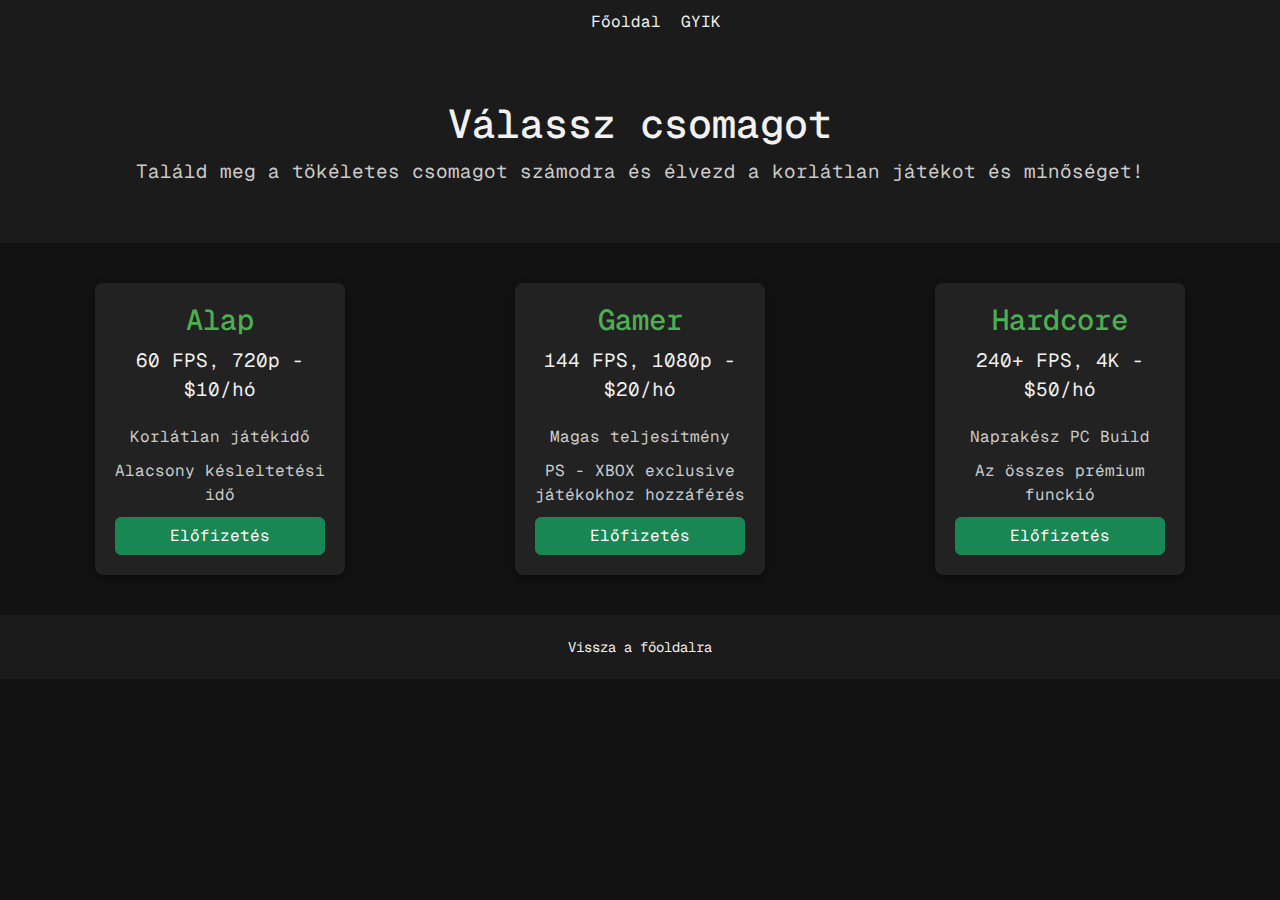
<file: subscriptions.html>
<!DOCTYPE html>
<html lang="en">
<head>
  <meta charset="UTF-8">
  <meta name="viewport" content="width=device-width, initial-scale=1.0">
  <link href="https://cdn.jsdelivr.net/npm/bootstrap@5.3.3/dist/css/bootstrap.min.css" rel="stylesheet" integrity="sha384-QWTKZyjpPEjISv5WaRU9OFeRpok6YctnYmDr5pNlyT2bRjXh0JMhjY6hW+ALEwIH" crossorigin="anonymous">
  <link rel="stylesheet" href="./subsc.css">
  <title>Csomagok</title>
</head>
<link rel="icon" type="image/png" sizes="32x32" href="/favicon.ico">
<body>
  <nav>
    <ul>
      <li><a href="index.html">Főoldal</a></li>
      <li><a href="gyik.html">GYIK</a></li>
    </ul>
  </nav>

  <header>
    <h1>Válassz csomagot</h1>
    <p>Találd meg a tökéletes csomagot számodra és élvezd a korlátlan játékot és minőséget!</p>
  </header>

  <section id="pricing">
    <!-- <div class="plan">
      <h2>Tag</h2>
      <p>A tagok alapcsomagja</p>
      <ul>
        <li>Alap funckiók</li>
        <li>Hozzáférés az oldalhoz</li>
      </ul>
    </div> -->
    <div class="plan">
      <h2>Alap</h2>
      <p>60 FPS, 720p - $10/hó</p> <!--FT vagy $, €? -->
      <ul>
        <li>Korlátlan játékidő</li>
        <li>Alacsony késleltetési idő</li>
      </ul>
      <div class="d-grid gap-2">
        <button onclick="purchase()" class="btn btn-success" type="button">Előfizetés</button>
      </div>
    </div>
    <div class="plan">
        <h2>Gamer</h2> <!-- Haladó?? -->
      <p>144 FPS, 1080p - $20/hó</p>
      <ul>
        <li>Magas teljesítmény</li>
        <li>PS - XBOX exclusive játékokhoz hozzáférés</li>
      </ul>
      <div class="d-grid gap-2">
        <button onclick="purchase()" class="btn btn-success" type="button">Előfizetés</button>
      </div>
    </div>
    <div class="plan">
      <h2>Hardcore</h2>
      <p>240+ FPS, 4K - $50/hó</p>
      <ul>
        <li>Naprakész PC Build</li>
        <li>Az összes prémium funckió</li>
      </ul>
      <div class="d-grid gap-2">
        <button onclick="purchase()" class="btn btn-success" type="button">Előfizetés</button>
      </div>
    </div>
  </section>

  <footer>
    <a href="index.html">Vissza a főoldalra</a>
  </footer>

  <script>
    function purchase() {
      alert("Az előfizetés jelenleg nem elérhető. Hamarosan érkezik!");
    }
    </script>
</body>
</html>
</file>
<file: subsc.css>
@import url('https://fonts.googleapis.com/css2?family=Geist+Mono:wght@100..900&family=Nunito:ital,wght@0,200..1000;1,200..1000&display=swap');

* {
    margin: 0;
    padding: 0;
    box-sizing: border-box;
}


body {
    font-family: "Geist Mono", sans-serif;
    background-color: #121212;
    color: #f1f1f1;
    padding: 0;
    margin: 0;
}


nav {
    background-color: #1b1b1b;
    padding: 10px;
}

nav ul {
    list-style-type: none;
    display: flex;
    justify-content: center;
    gap: 20px;
}

nav ul li {
    display: inline;
}

nav ul li a {
    text-decoration: none;
    color: #f1f1f1;
    font-size: 16px;
    transition: color 0.3s ease;
}

nav ul li a:hover {
    color: #45a049;
}

header {
    text-align: center;
    background-color: #1b1b1b;
    padding: 40px 20px;
}

header h1 {
    font-size: 2.5rem;
    color: #f1f1f1;
    margin-bottom: 10px;
}

header p {
    font-size: 1.2rem;
    color: #ccc;
}

/* Árazás */
#pricing {
    display: flex;
    justify-content: space-around;
    padding: 40px 20px;
    gap: 20px;
}

.plan {
    background-color: #222;
    padding: 20px;
    border-radius: 8px;
    width: 250px;
    box-shadow: 0 4px 8px rgba(0, 0, 0, 0.4);
    text-align: center;
    transition: transform 0.3s ease, box-shadow 0.3s ease;
}

.plan:hover {
    transform: translateY(-10px);
    box-shadow: 0 8px 16px rgba(0, 0, 0, 0.6);
}

.plan h2 {
    font-size: 1.8rem;
    color: #4caf50;
    margin-bottom: 10px;
}

.plan p {
    font-size: 1.2rem;
    color: #f1f1f1;
    margin-bottom: 20px;
}

.plan ul {
    list-style-type: none;
    font-size: 1rem;
    color: #ccc;
    padding: 0;
    margin: 0;
}

.plan ul li {
    margin-bottom: 10px;
}

footer {
    background-color: #1b1b1b;
    color: #f1f1f1;
    text-align: center;
    padding: 20px;
}

footer a {
    color: #f1f1f1;
    text-decoration: none;
    font-size: 14px;
    transition: color 0.3s ease;
}

footer a:hover {
    color: #45a049;
}
</file>
